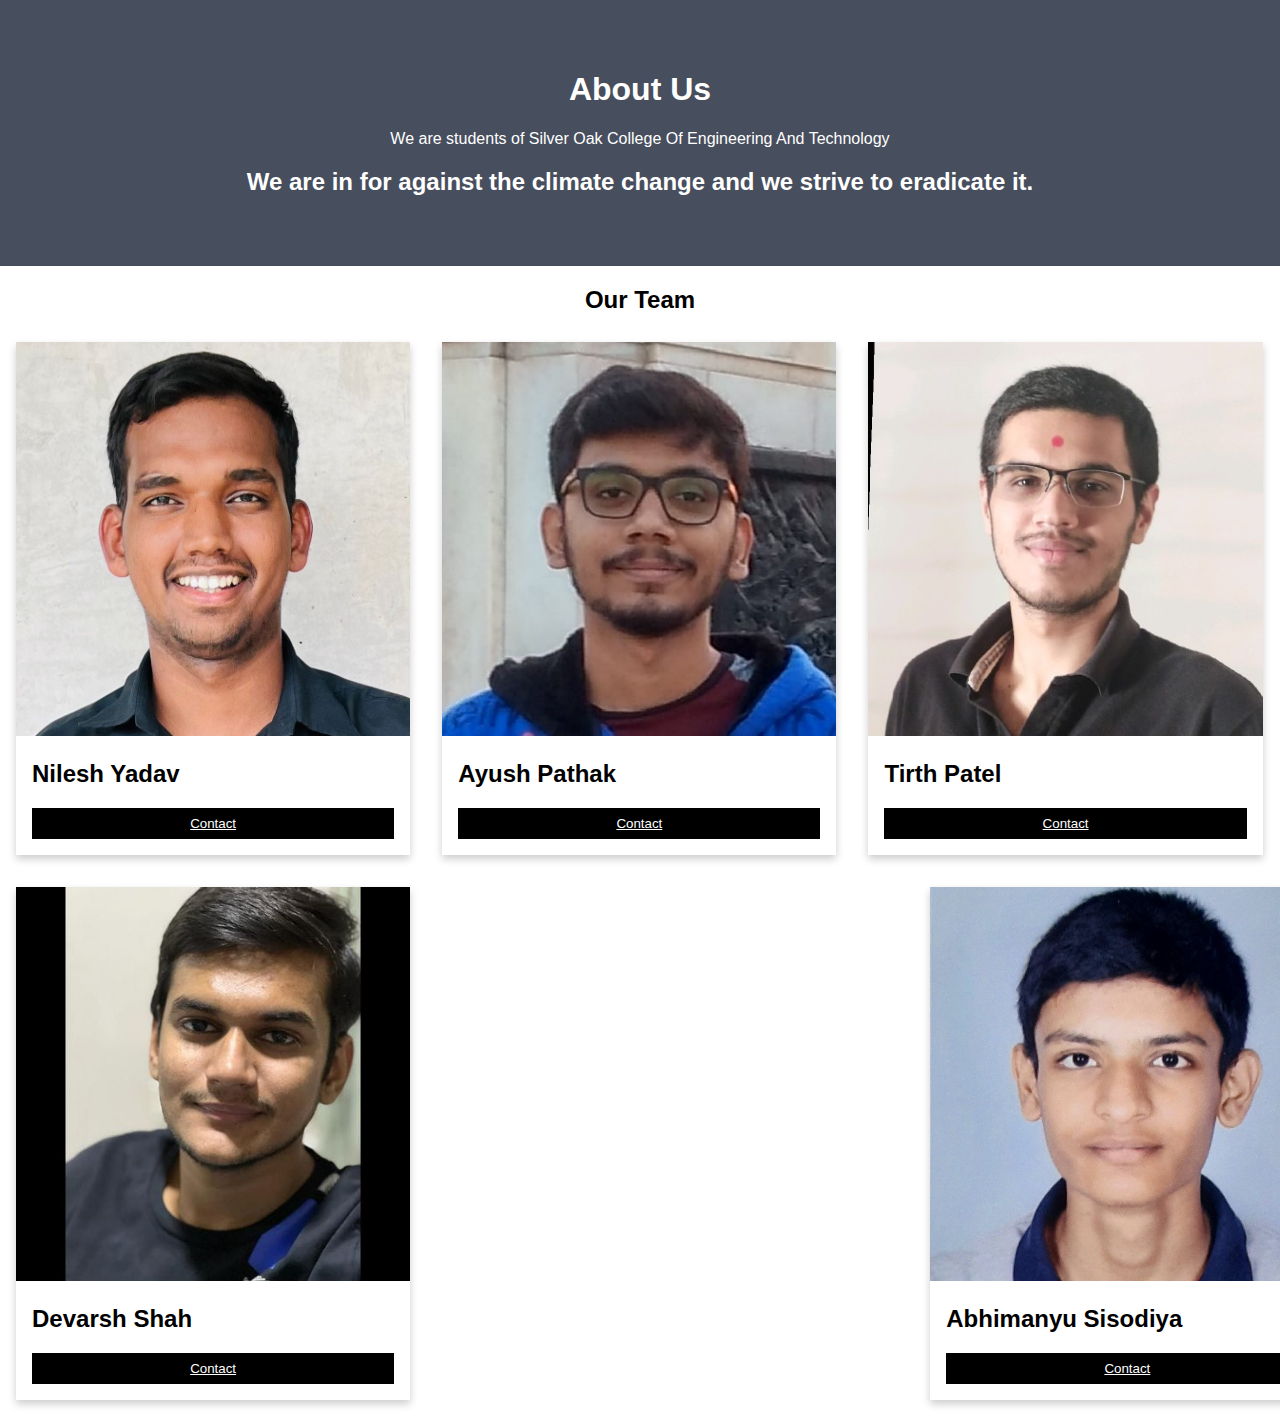
<file: about_us.html>
<!DOCTYPE html>
<html lang="en" dir="ltr">
  <head>
    <meta charset="utf-8">
    <title>About Us</title>
    <link rel="stylesheet" href="css/about_us.css">

  </head>
  <body>
    <div class="about-section">
      <h1>About Us </h1>
      <p>We are students of Silver Oak College Of Engineering And Technology</p>
      <h2>We are in for against the climate change and we strive to eradicate it.</h2>
    </div>

    <h2 style="text-align:center">Our Team</h2>
    <div class="row">

      <div class="column">
        <div class="card">
          <img src="nilesh.jpeg" alt="Jane" style="width:100%">
          <div class="container">
            <h2>Nilesh Yadav</h2>
            <p><button class="button"><a class="contact" href="mailto:190770107300@socet.edu.in">Contact </a></button></p>
          </div>
        </div>
      </div>

      <div class="column">
        <div class="card">
          <img src="ayush.jpeg" alt="Mike" style="width:100%">
          <div class="container">
            <h2>Ayush Pathak</h2>
            <p><button class="button"><a class="contact" href="mailto:190770107216@socet.edu.in">Contact </a></button></p>

          </div>
        </div>
      </div>

      <div class="column">
        <div class="card">
          <img src="tirth.jpeg" alt="Mike" style="width:100%">
          <div class="container">
            <h2>Tirth Patel</h2>
            <p><button class="button"><a class="contact" href="mailto:190770107197@socet.edu.in">Contact </a></button></p>
          </div>
        </div>
      </div>

      <div class="column">
        <div class="card">
          <img src="devarsh.jpeg" alt="Mike" style="width:100%">
          <div class="container">
            <h2>Devarsh Shah</h2>
            <p><button class="button"><a class="contact" href="mailto:190770107243@socet.edu.in">Contact </a></button></p>
          </div>
        </div>
      </div>

      <div class="column" style="position: relative;  left: 30.5rem;">
        <div class="card">
          <img src="Abhimanyu.jpg" alt="John" style="width:100%">
          <div class="container">
            <h2>Abhimanyu Sisodiya</h2>
            <p><button class="button"><a class="contact" href="mailto:190770107021@socet.edu.in">Contact </a></button></p>
          </div>
        </div>
      </div>
    </div>

  </body>
</html>
</file>
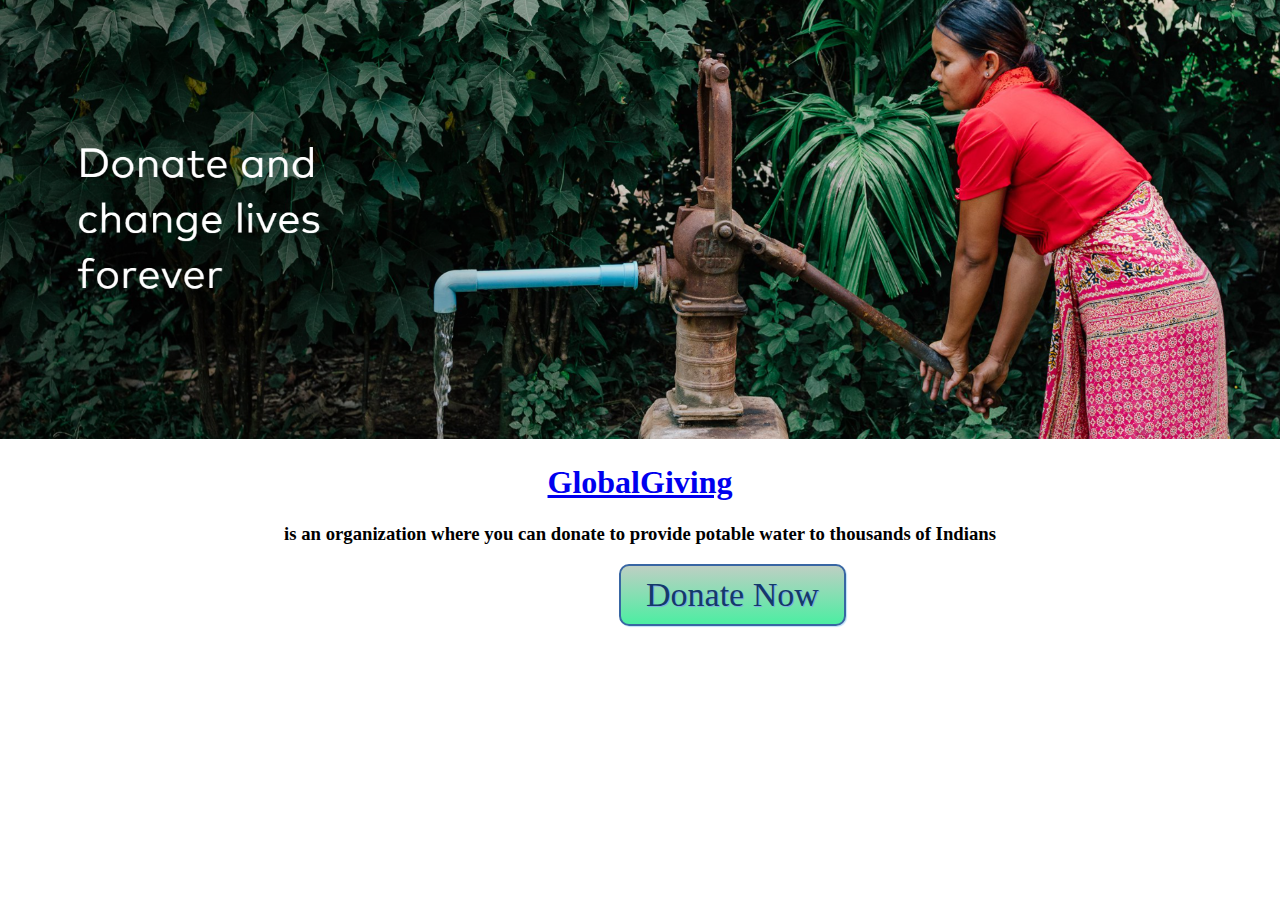
<file: donate.html>
<!DOCTYPE html>
<html lang="en" dir="ltr">
  <head>
    <meta charset="utf-8">
    <title></title>
    <link rel="stylesheet" href="css/donate.css">
  </head>
  <body>
      <img class="women" src="handpump.png" alt="Image Not Found">
      <a class="details" href="https://www.globalgiving.org/projects/providing-potable-water-to-thousands-in-india/donate/"><h1> GlobalGiving </h1></a>
      <h3 class="details">is an organization where you can donate to provide potable water to thousands of Indians</h3>
      <h2 class="hree"> </h2>

      <a href="https://www.globalgiving.org/dy/v2/checkout/billing/" target="_blank"><button class="testbutton" type="button" name="donate">Donate Now</button></a>


  </body>
</html>
</file>
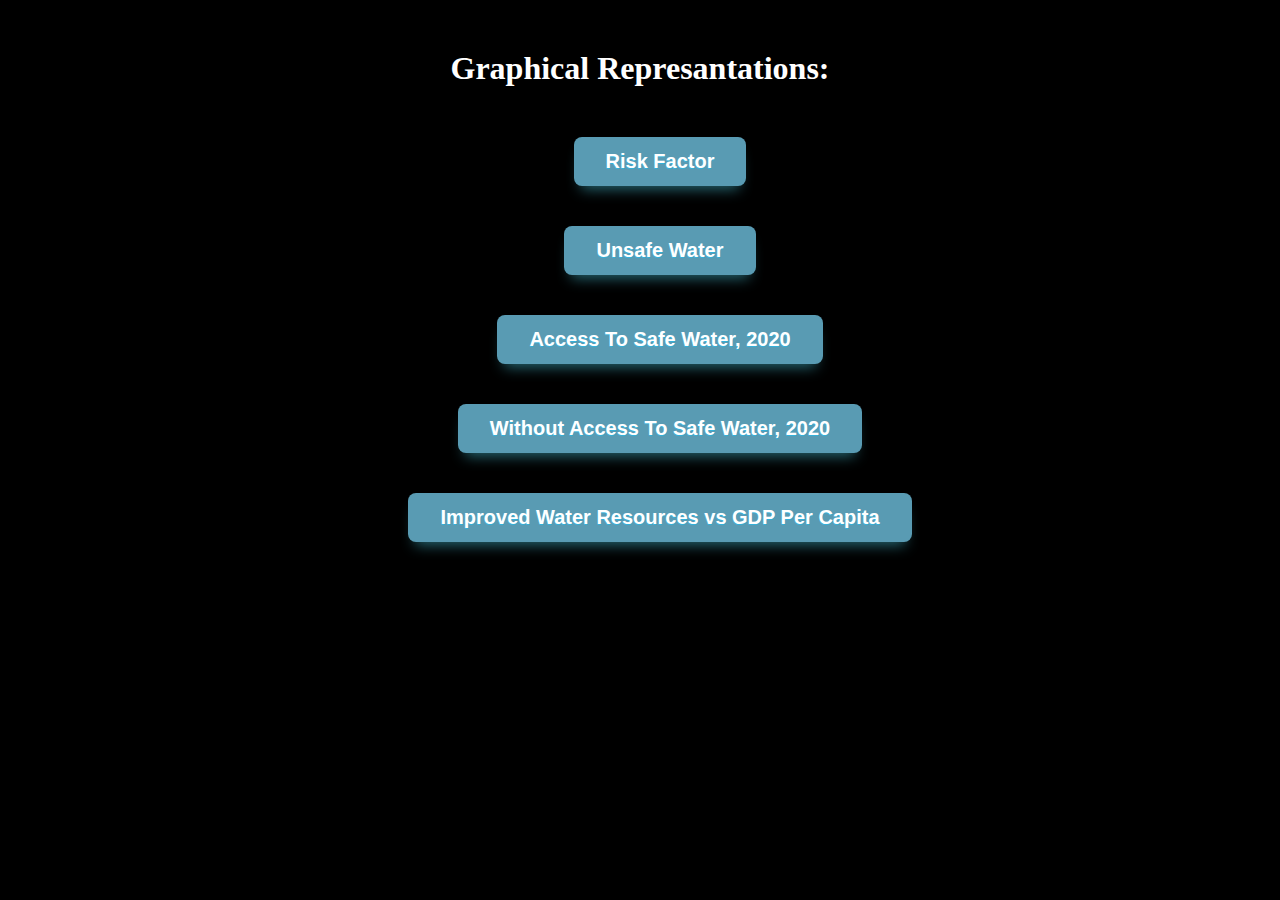
<file: graphical_data.html>
<!DOCTYPE html>
<html lang="en" dir="ltr">
  <head>
    <meta charset="utf-8">
    <title>Data House</title>
    <link rel="stylesheet" href="css/graphical_data.css">
  </head>
  <body>

    <!-- <div style="width:100%;height:0;padding-bottom:100%;position:relative;"><iframe src="https://giphy.com/embed/iYTXFJofI7I987H92k" width="100%" height="100%" style="position:absolute" frameBorder="0" class="giphy-embed" allowFullScreen></iframe></div><p><a href="https://giphy.com/gifs/stocks-stockmarket-graphs-iYTXFJofI7I987H92k"></a></p> -->
    <!-- <iframe src="https://giphy.com/embed/iYTXFJofI7I987H92k" width="100%" height="480" frameBorder="0" class="giphy-embed" allowFullScreen></iframe><p><a href="https://giphy.com/gifs/stocks-stockmarket-graphs-iYTXFJofI7I987H92k">via GIPHY</a></p> -->
    <div class="graphs">
      <h1 class="graphical">Graphical Represantations: </h1>
      <ul style="list-style: none;">
        <div class="html_button btn-left">
            <a href="graph1.html" class="btn customButton large myButton" target="_blank">Risk Factor</a>
        </div>
        <div class="html_button btn-left">
            <a href="graph1.html" class="btn customButton large myButton" target="_blank">Unsafe Water</a>
        </div>
        <div id="hello" class="html_button btn-left">
            <a href="graph1.html" class="btn customButton large myButton" target="_blank">Access To Safe Water, 2020</a>
        </div>
        <div id="hello" class="html_button btn-left">
            <a href="graph1.html" class="btn customButton large myButton" target="_blank">Without Access To Safe Water, 2020</a>
        </div>
        <div class="html_button btn-left">
            <a href="graph1.html" class="btn customButton large myButton" target="_blank">Improved Water Resources vs GDP Per Capita</a>
        </div>
        <!-- <li><a href="graph1.html" class="buttonClass" target="_blank">Risk Factor</a></li>
        <li><a href="graph2.html" class="buttonClass" target="_blank">Unsafe Water</a></li>
        <li><a href="graph3.html" class="buttonClass" target="_blank">Access To Safe Water, 2020</a></li>
        <li><a href="graph4.html" class="buttonClass" target="_blank">Without Access To Safe Water, 2020</a></li>
        <li><a href="graph5.html" class="buttonClass" target="_blank">Improved Water Resources vs GDP Per Capita</a></li> -->
      </ul>
    </div>
  </body>
</html>
</file>
<file: css/about_us.css>
body {
  font-family: Arial, Helvetica, sans-serif;
  margin: 0;
}
.contact{
  color: white;
}
html {
  box-sizing: border-box;
}

*, *:before, *:after {
  box-sizing: inherit;
}

.column {
  float: left;
  width: 33.3%;
  margin-bottom: 16px;
  padding: 0 8px;
}

.card {
  box-shadow: 0 4px 8px 0 rgba(0, 0, 0, 0.2);
  margin: 8px;
}

.about-section {
  padding: 50px;
  text-align: center;
  background-color: #474e5d;
  color: white;
}

.container {
  padding: 0 16px;
}

.container::after, .row::after {
  content: "";
  clear: both;
  display: table;
}

.title {
  color: grey;
}

.button {
  border: none;
  outline: 0;
  display: inline-block;
  padding: 8px;
  color: white;
  background-color: #000;
  text-align: center;
  cursor: pointer;
  width: 100%;
}

.button:hover {
  background-color: #555;
}

@media screen and (max-width: 650px) {
  .column {
    width: 100%;
    display: block;
  }
}
</file>
<file: css/donate.css>
body{
  margin: 0;
}
.women{
  width: 100%;
}
.donation{
  text-align: justify;
}
.hree{
  text-align: center;
}
.details{
  text-align: center;
}



.testbutton {
  font-family: 'comic sans ms';
  color: #14396A !important;
  font-size: 34px;
  text-shadow: 1px 1px 0px #7CACDE;
  box-shadow: 1px 1px 1px #BEE2F9;
  padding: 10px 25px;
  border-radius: 10px;
  border: 2px solid #3866A3;
  background: #4CEEA2;
  background: linear-gradient(to top, #4CEEA2, #BECFC3);
  margin-left: 619px;
}
.testbutton:hover {
  color: #14396A !important;
  background: #468CCF;
  background: linear-gradient(to top, #468CCF, #63B8EE);
}
</file>
<file: css/graphical_data.css>
body{
  background-color: black;
}
.graphical{
  text-align: center;
  color: white;
  margin: 50px;
  margin-bottom: 50px;
}
.graphical:hover{
  color: green;
}
.html_button{
  text-align: center;
}
.myButton {
  padding-bottom: 20px;
  margin-bottom: 40px;
	box-shadow: 0px 10px 14px -7px #276873;
	background-color:#599bb3;
	border-radius:8px;
	display:inline-block;
	cursor:pointer;
	color:#ffffff;
	font-family:Arial;
	font-size:20px;
	font-weight:bold;
	padding:13px 32px;
	text-decoration:none;
	text-shadow:0px 1px 0px #34b0d9;
}
.myButton:hover {
	background-color:#408c99;
}
.myButton:active {
	position:relative;
	top:1px;
}
</file>
